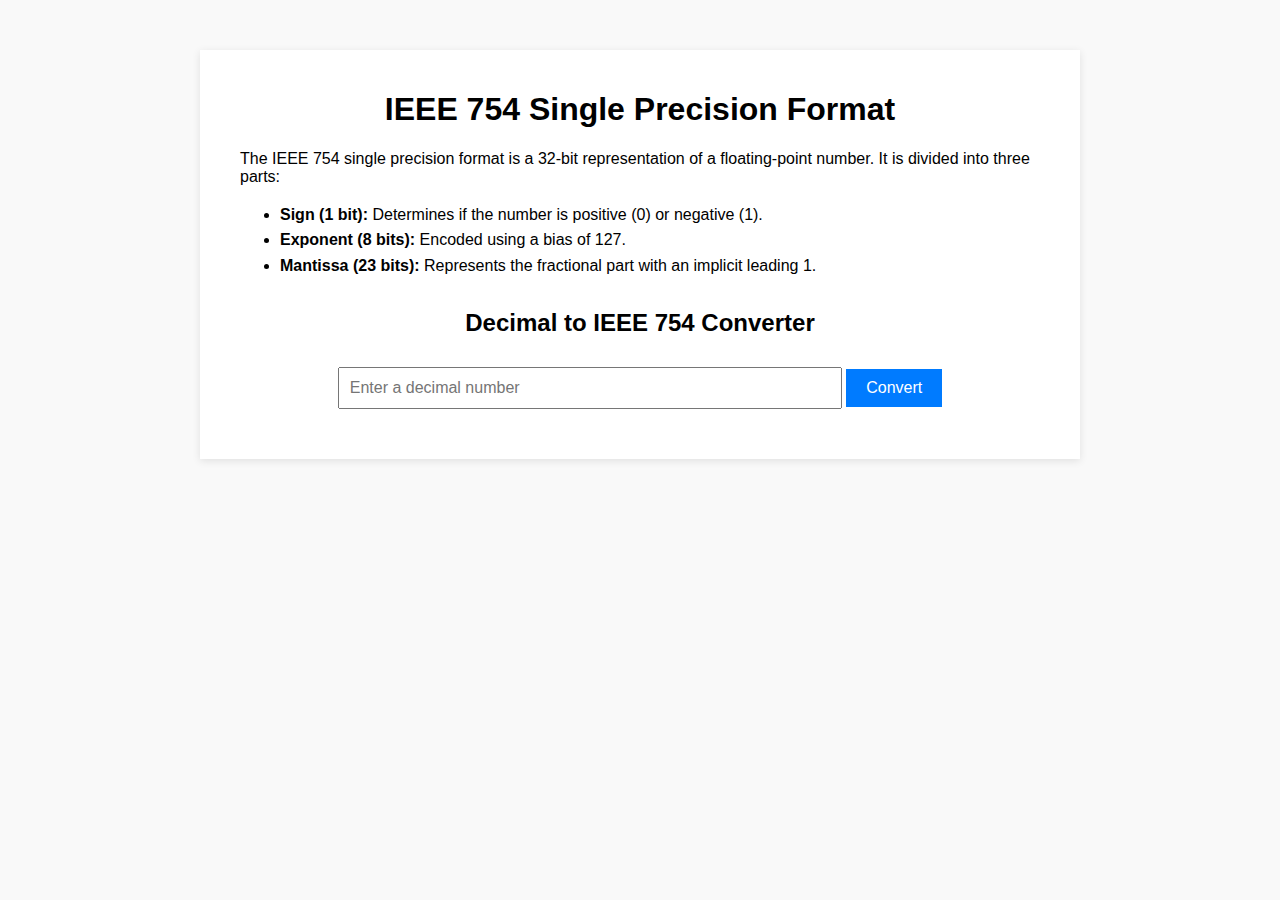
<file: index.html>
<!DOCTYPE html>
<html lang="en">
<head>
  <meta charset="UTF-8">
  <title>Single Precision Format</title>
  <link rel="stylesheet" href="style.css">
</head>
<body>
  <div class="container">
    <h1>IEEE 754 Single Precision Format</h1>
    <p>
      The IEEE 754 single precision format is a 32-bit representation of a floating-point number.
      It is divided into three parts:
    </p>
    <ul>
      <li><strong>Sign (1 bit):</strong> Determines if the number is positive (0) or negative (1).</li>
      <li><strong>Exponent (8 bits):</strong> Encoded using a bias of 127.</li>
      <li><strong>Mantissa (23 bits):</strong> Represents the fractional part with an implicit leading 1.</li>
    </ul>

    <div class="converter">
      <h2>Decimal to IEEE 754 Converter</h2>
      <input type="number" id="inputNumber" placeholder="Enter a decimal number">
      <button id="convertBtn">Convert</button>
      <div id="result"></div>
    </div>
  </div>
  <script src="coa.js"></script>
</body>
</html>
</file>
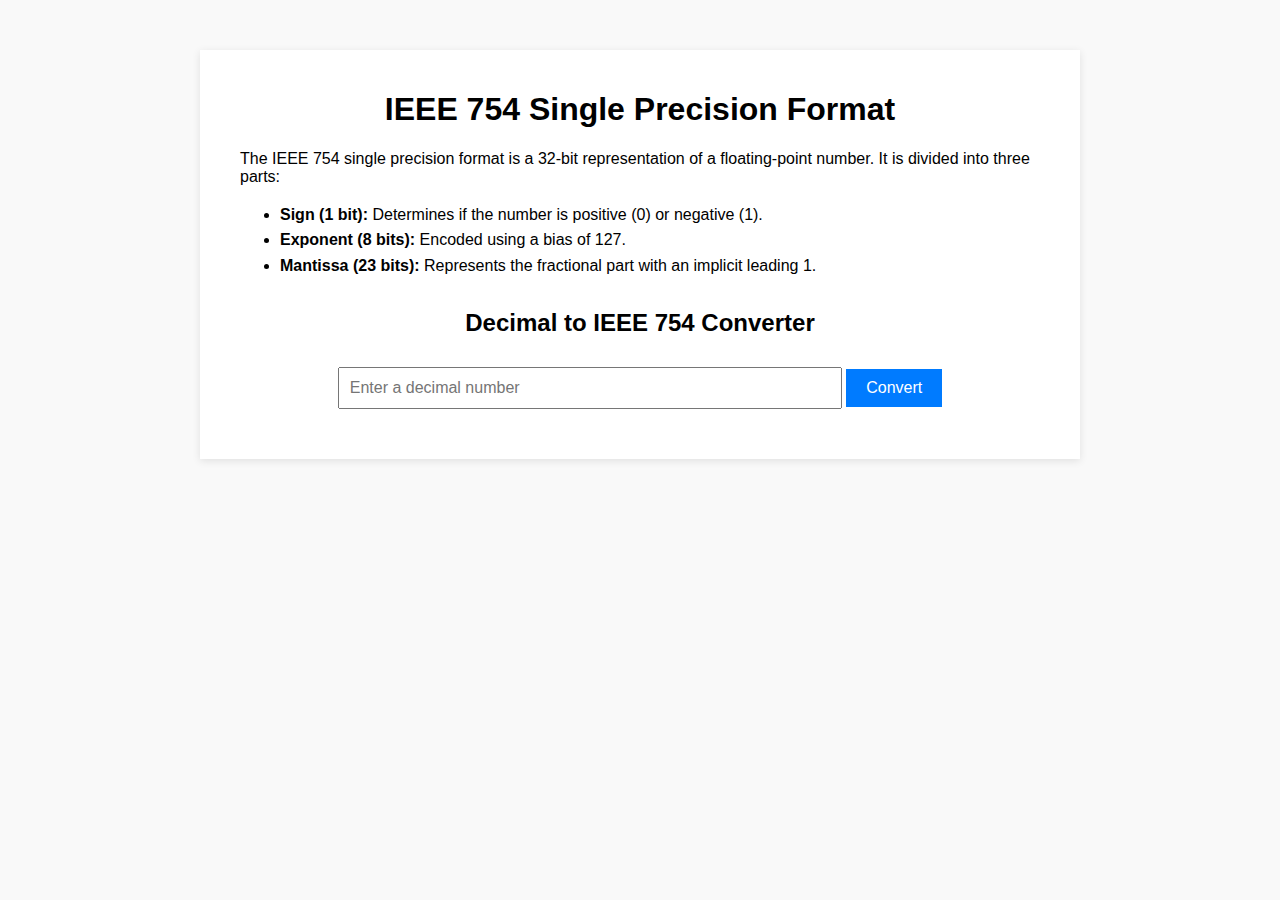
<file: coa.html>
<!DOCTYPE html>
<html lang="en">
<head>
  <meta charset="UTF-8">
  <title>Single Precision Format</title>
  <link rel="stylesheet" href="style.css">
</head>
<body>
  <div class="container">
    <h1>IEEE 754 Single Precision Format</h1>
    <p>
      The IEEE 754 single precision format is a 32-bit representation of a floating-point number.
      It is divided into three parts:
    </p>
    <ul>
      <li><strong>Sign (1 bit):</strong> Determines if the number is positive (0) or negative (1).</li>
      <li><strong>Exponent (8 bits):</strong> Encoded using a bias of 127.</li>
      <li><strong>Mantissa (23 bits):</strong> Represents the fractional part with an implicit leading 1.</li>
    </ul>

    <div class="converter">
      <h2>Decimal to IEEE 754 Converter</h2>
      <input type="number" id="inputNumber" placeholder="Enter a decimal number">
      <button id="convertBtn">Convert</button>
      <div id="result"></div>
    </div>
  </div>
  <script src="coa.js"></script>
</body>
</html>
</file>
<file: style.css>
body {
    font-family: Arial, sans-serif;
    background-color: #f9f9f9;
    margin: 0;
    padding: 0;
  }
  
  .container {
    max-width: 800px;
    margin: 50px auto;
    background: #fff;
    padding: 20px 40px;
    box-shadow: 0 2px 8px rgba(0, 0, 0, 0.1);
  }
  
  h1, h2 {
    text-align: center;
  }
  
  ul {
    line-height: 1.6;
  }
  
  .converter {
    margin-top: 30px;
    text-align: center;
  }
  
  input[type="number"] {
    width: 60%;
    padding: 10px;
    font-size: 16px;
    margin: 10px 0;
  }
  
  button {
    padding: 10px 20px;
    font-size: 16px;
    background-color: #007BFF;
    color: #fff;
    border: none;
    cursor: pointer;
  }
  
  button:hover {
    background-color: #0056b3;
  }
  
  #result {
    margin-top: 20px;
    font-size: 16px;
    word-wrap: break-word;
  }
</file>
